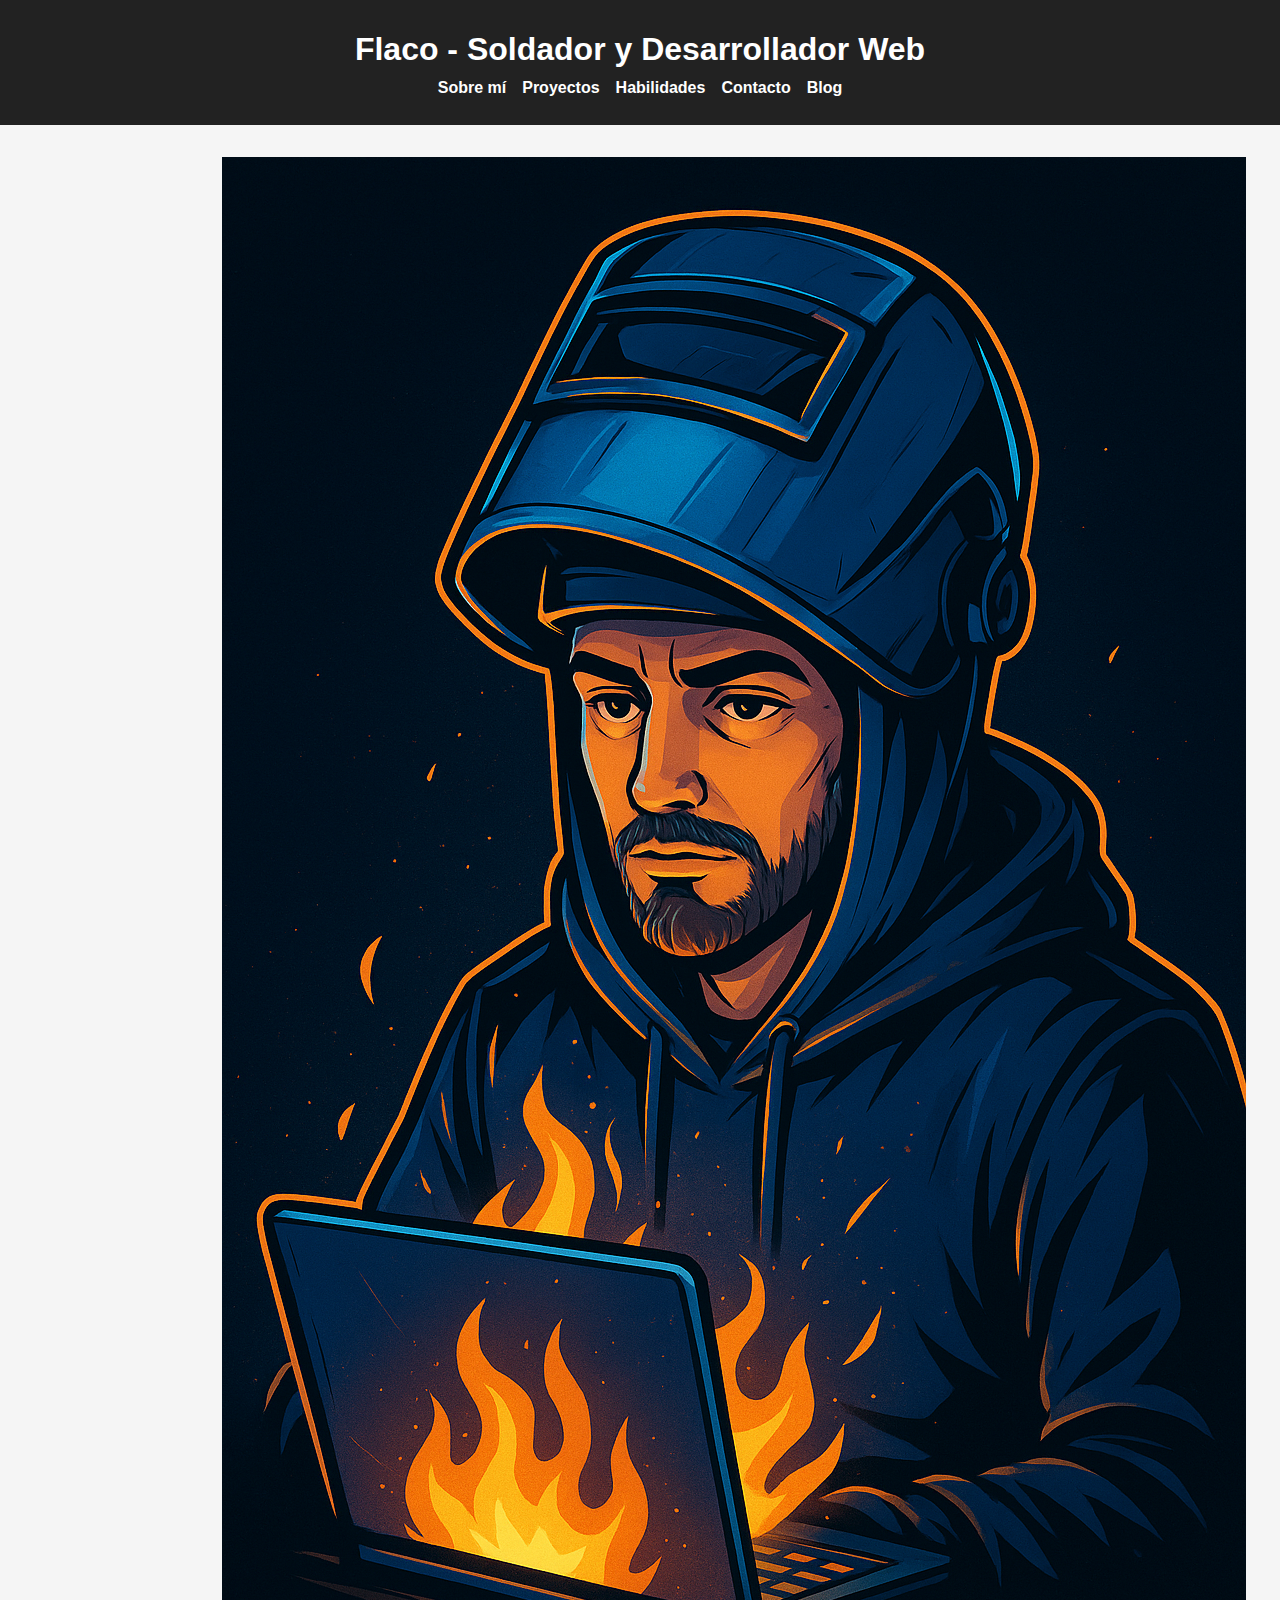
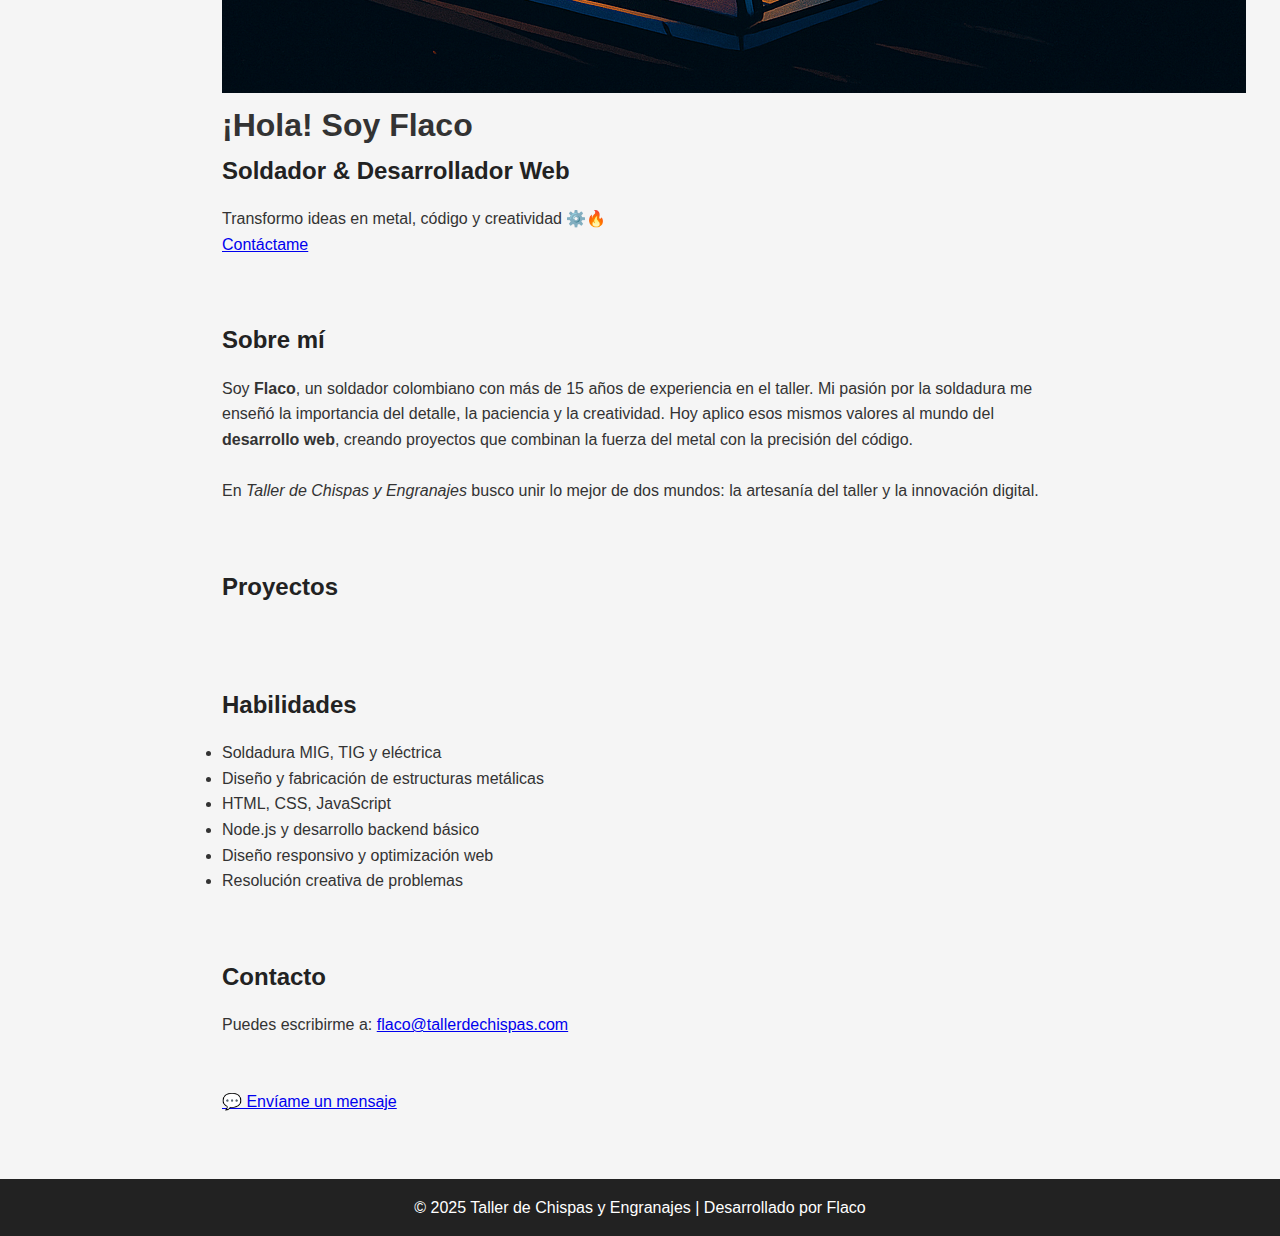
<file: index.html>
<!DOCTYPE html>
<html lang="es">
<head>
  <meta charset="UTF-8">
  <meta name="viewport" content="width=device-width, initial-scale=1.0">
  <title>Taller de Chispas y Engranajes - Portafolio</title>
  <link rel="stylesheet" href="style.css">
</head>
<body>
  <header>
    <h1>Flaco - Soldador y Desarrollador Web</h1>
    <nav>
      <ul>
        <li><a href="#sobre-mi">Sobre mí</a></li>
        <li><a href="#proyectos">Proyectos</a></li>
        <li><a href="#habilidades">Habilidades</a></li>
        <li><a href="#contacto">Contacto</a></li>
        <li><a href="blog/blog.html">Blog</a></li>
      </ul>
    </nav>
  </header>
  <section id="hero">
    <div class="hero-content">
        <img src="assets/imgs/phothoPerfil.png" alt="Foto de Flaco" class="foto-hero">
      <h1>¡Hola! Soy <span class="resaltado">Flaco</span></h1>
      <h2>Soldador & Desarrollador Web</h2>
      <p>Transformo ideas en metal, código y creatividad ⚙️🔥</p>
      <a href="#contacto" class="btn-hero">Contáctame</a>
    </div>
  </section>
  

  <main>
    <section id="sobre-mi">
      <h2>Sobre mí</h2>
      <p>
        Soy <strong>Flaco</strong>, un soldador colombiano con más de 15 años de experiencia en el taller. 
        Mi pasión por la soldadura me enseñó la importancia del detalle, la paciencia y la creatividad.  
        Hoy aplico esos mismos valores al mundo del <strong>desarrollo web</strong>, creando proyectos 
        que combinan la fuerza del metal con la precisión del código.  
        <br><br>
        En <em>Taller de Chispas y Engranajes</em> busco unir lo mejor de dos mundos: 
        la artesanía del taller y la innovación digital.
      </p>
    </section>
    

    <section id="proyectos">
      <h2>Proyectos</h2>
      <div class="proyectos-container">
        
      </div>
    </section>

    <section id="habilidades">
      <h2>Habilidades</h2>
      <ul>
        <li>Soldadura MIG, TIG y eléctrica</li>
        <li>Diseño y fabricación de estructuras metálicas</li>
        <li>HTML, CSS, JavaScript</li>
        <li>Node.js y desarrollo backend básico</li>
        <li>Diseño responsivo y optimización web</li>
        <li>Resolución creativa de problemas</li>
      </ul>
    </section>
    

    <section id="contacto">
      <h2>Contacto</h2>
      <p>Puedes escribirme a: <a href="mailto:flaco@tallerdechispas.com">flaco@tallerdechispas.com</a></p><br><br>
      <a href="https://wa.me/57XXXXXXXXXX" target="_blank" class="btn-hero">💬 Envíame un mensaje</a>
    </section>
    
  </main>

  <footer>
    <p>&copy; 2025 Taller de Chispas y Engranajes | Desarrollado por Flaco</p>
  </footer>

  <script src="script.js"></script>
</body>
</html>
</file>
<file: style.css>
* {
    margin: 0;
    padding: 0;
    box-sizing: border-box;
  }
  
  body {
    font-family: 'Segoe UI', sans-serif;
    background-color: #f5f5f5;
    color: #333;
    line-height: 1.6;
  }
  
  header {
    background-color: #222;
    color: #fff;
    padding: 1.5rem;
    text-align: center;
  }
  
  header ul {
    list-style: none;
    display: flex;
    justify-content: center;
    gap: 1rem;
  }
  
  header a {
    color: #fff;
    text-decoration: none;
    font-weight: bold;
  }
  
  section {
    padding: 2rem;
    max-width: 900px;
    margin: auto;
  }
  
  h2 {
    margin-bottom: 1rem;
    color: #222;
  }
  
  footer {
    text-align: center;
    padding: 1rem;
    background: #222;
    color: #fff;
    margin-top: 2rem;
  }
</file>
